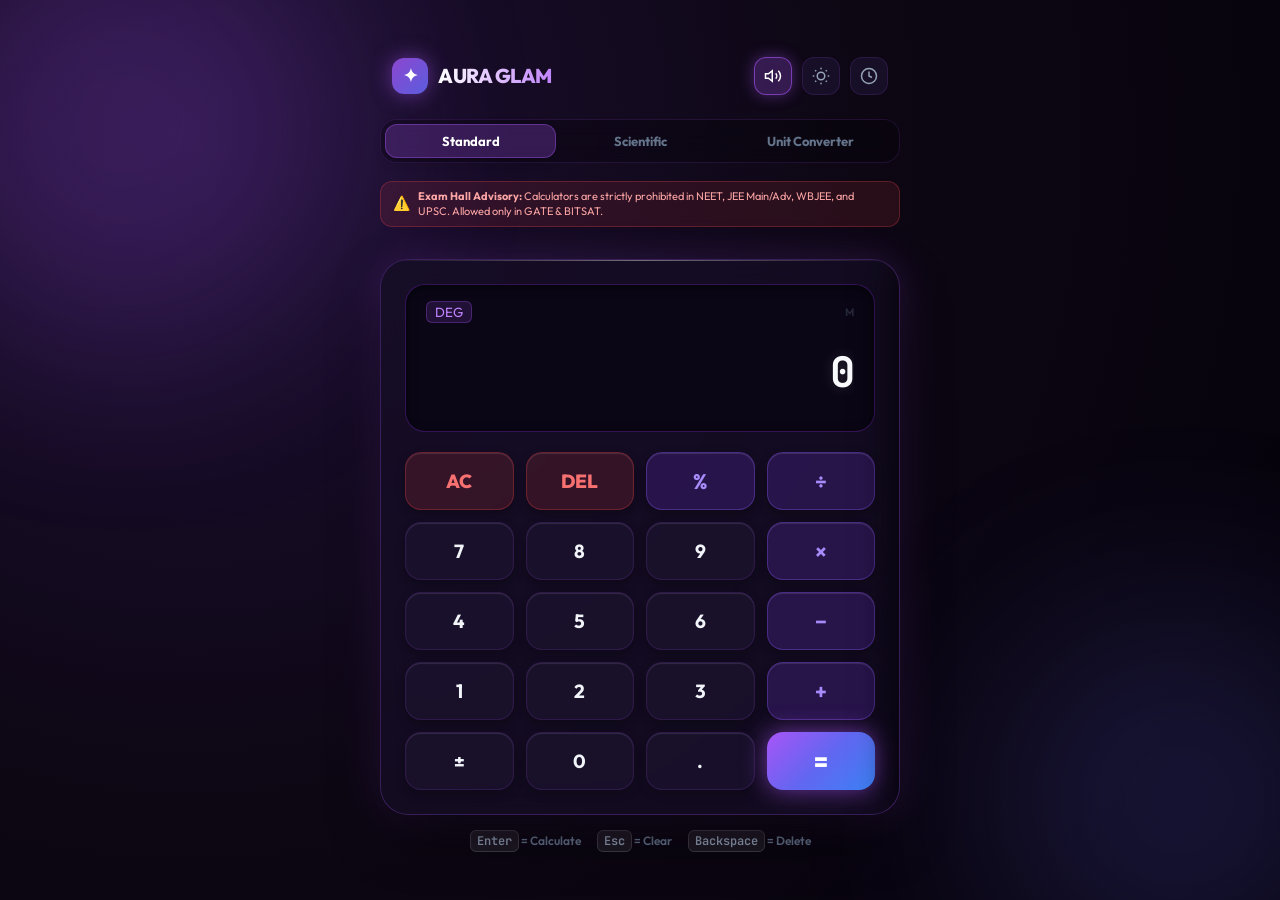
<file: calculator.html>
<!DOCTYPE html>
<html lang="en">
<head>
    <meta charset="UTF-8">
    <meta name="viewport" content="width=device-width, initial-scale=1.0">
    <title>Aura Glamour Calculator | Standard & Scientific</title>
    <link rel="stylesheet" href="style.css">
    <link rel="icon" href="https://cdn-icons-png.flaticon.com/512/5606/5606131.png" type="image/png">
</head>
<body data-theme="midnight">

    <!-- Ambient Glowing Orbs -->
    <div class="ambient-glow glow-1"></div>
    <div class="ambient-glow glow-2"></div>

    <div class="app-container" id="appContainer">
        
        <!-- Top Bar Navigation & Tools -->
        <header class="top-bar">
            <a href="index.html" class="brand-badge" title="Back to Portal">
                <div class="brand-icon">✦</div>
                <div>
                    <h1 class="brand-title">AURA GLAM</h1>
                </div>
            </a>

            <div class="top-actions">
                <!-- Sound Synthesizer Toggle -->
                <button id="soundToggleBtn" class="icon-btn active" onclick="toggleSound()" title="Toggle Synthesizer Audio Feedback">
                    <svg width="18" height="18" viewBox="0 0 24 24" fill="none" stroke="currentColor" stroke-width="2"><path d="M11 5L6 9H2v6h4l5 4V5z"/><path d="M19.07 4.93a10 10 0 0 1 0 14.14M15.54 8.46a5 5 0 0 1 0 7.07"/></svg>
                </button>

                <!-- Theme Selector Dropdown -->
                <div class="theme-picker" id="themePickerContainer">
                    <button id="themeToggleBtn" class="icon-btn" onclick="toggleThemeDropdown()" title="Switch Luxury Theme">
                        <svg width="18" height="18" viewBox="0 0 24 24" fill="none" stroke="currentColor" stroke-width="2"><circle cx="12" cy="12" r="5"/><path d="M12 1v2M12 21v2M4.22 4.22l1.42 1.42M18.36 18.36l1.42 1.42M1 12h2M21 12h2M4.22 19.78l1.42-1.42M18.36 5.64l1.42-1.42"/></svg>
                    </button>
                    <div class="theme-dropdown" id="themeDropdown">
                        <button class="theme-option" onclick="setTheme('midnight')">
                            <span class="theme-dot" style="background: #a855f7;"></span> Midnight Luxe
                        </button>
                        <button class="theme-option" onclick="setTheme('aurora')">
                            <span class="theme-dot" style="background: #38bdf8;"></span> Aurora Glass
                        </button>
                        <button class="theme-option" onclick="setTheme('rosegold')">
                            <span class="theme-dot" style="background: #fb7185;"></span> Rose Gold Luxe
                        </button>
                        <button class="theme-option" onclick="setTheme('matrix')">
                            <span class="theme-dot" style="background: #10b981;"></span> Quantum Matrix
                        </button>
                    </div>
                </div>

                <!-- History Drawer Toggle -->
                <button id="historyToggleBtn" class="icon-btn" onclick="toggleHistoryDrawer()" title="Calculation History">
                    <svg width="18" height="18" viewBox="0 0 24 24" fill="none" stroke="currentColor" stroke-width="2"><circle cx="12" cy="12" r="10"/><polyline points="12 6 12 12 16 14"/></svg>
                </button>
            </div>
        </header>

        <!-- Mode Selector Tabs -->
        <nav class="mode-tabs">
            <button id="tabStandard" class="tab-btn active" onclick="switchMode('standard')">Standard</button>
            <button id="tabScientific" class="tab-btn" onclick="switchMode('scientific')">Scientific</button>
            <button id="tabConverter" class="tab-btn" onclick="switchMode('converter')">Unit Converter</button>
        </nav>

        <!-- Exam Prohibition Attention Banner -->
        <div style="margin: 0 0 14px; padding: 7px 12px; background: rgba(239, 68, 68, 0.12); border: 1px solid rgba(239, 68, 68, 0.28); border-radius: 12px; font-size: 11px; color: #fca5a5; display: flex; align-items: center; gap: 8px; line-height: 1.4;">
            <span style="font-size: 14px;">⚠️</span>
            <span><strong>Exam Hall Advisory:</strong> Calculators are strictly prohibited in NEET, JEE Main/Adv, WBJEE, and UPSC. Allowed only in GATE & BITSAT.</span>
        </div>

        <!-- Calculator Main Glass Card -->
        <main class="calculator-card">
            
            <!-- LCD/OLED Display Screen -->
            <section class="display-panel" aria-label="Calculator Display">
                <div class="display-meta">
                    <button id="angleBadge" class="angle-badge" onclick="toggleAngleMode()">DEG</button>
                    <div class="memory-badges">
                        <span id="memIndicator" class="mem-indicator">M</span>
                    </div>
                </div>
                
                <div id="displayTape" class="display-tape"></div>
                <div id="displayMain" class="display-main" aria-live="polite">0</div>
                <div id="displayPreview" class="display-live-preview"></div>
            </section>

            <!-- Scientific Keypad (Expandable) -->
            <div id="scientificGrid" class="scientific-grid hidden">
                <button class="calc-btn fn-btn" onclick="appendFunction('sin')">sin</button>
                <button class="calc-btn fn-btn" onclick="appendFunction('cos')">cos</button>
                <button class="calc-btn fn-btn" onclick="appendFunction('tan')">tan</button>
                <button class="calc-btn fn-btn" onclick="appendFunction('log')">log</button>
                <button class="calc-btn fn-btn" onclick="appendFunction('ln')">ln</button>

                <button class="calc-btn fn-btn" onclick="appendFunction('sqrt')">√x</button>
                <button class="calc-btn fn-btn" onclick="appendFunction('sqr')">x²</button>
                <button class="calc-btn fn-btn" onclick="appendFunction('power')">xʸ</button>
                <button class="calc-btn fn-btn" onclick="appendFunction('pi')">π</button>
                <button class="calc-btn fn-btn" onclick="appendFunction('e')">e</button>

                <button class="calc-btn fn-btn" onclick="appendValue('(')">(</button>
                <button class="calc-btn fn-btn" onclick="appendValue(')')">)</button>
                <button class="calc-btn fn-btn" onclick="appendFunction('fact')">n!</button>
                <button class="calc-btn fn-btn" onclick="appendFunction('abs')">|x|</button>
                <button class="calc-btn fn-btn" onclick="appendFunction('inv')">1/x</button>

                <button class="calc-btn fn-btn" onclick="handleMemory('MC')">MC</button>
                <button class="calc-btn fn-btn" onclick="handleMemory('MR')">MR</button>
                <button class="calc-btn fn-btn" onclick="handleMemory('M+')">M+</button>
                <button class="calc-btn fn-btn" onclick="handleMemory('M-')">M-</button>
                <button class="calc-btn fn-btn" onclick="handleMemory('MS')">MS</button>
            </div>

            <!-- Standard Keypad -->
            <div id="standardGrid" class="keypad-grid">
                <button id="btn-ac" class="calc-btn danger-btn" onclick="clearAll()">AC</button>
                <button id="btn-del" class="calc-btn danger-btn" onclick="deleteLast()">DEL</button>
                <button id="btn-mod" class="calc-btn op-btn" onclick="appendValue('%')">%</button>
                <button id="btn-div" class="calc-btn op-btn" onclick="appendValue('/')">÷</button>

                <button id="btn-7" class="calc-btn num-btn" onclick="appendValue('7')">7</button>
                <button id="btn-8" class="calc-btn num-btn" onclick="appendValue('8')">8</button>
                <button id="btn-9" class="calc-btn num-btn" onclick="appendValue('9')">9</button>
                <button id="btn-mult" class="calc-btn op-btn" onclick="appendValue('*')">×</button>

                <button id="btn-4" class="calc-btn num-btn" onclick="appendValue('4')">4</button>
                <button id="btn-5" class="calc-btn num-btn" onclick="appendValue('5')">5</button>
                <button id="btn-6" class="calc-btn num-btn" onclick="appendValue('6')">6</button>
                <button id="btn-minus" class="calc-btn op-btn" onclick="appendValue('-')">−</button>

                <button id="btn-1" class="calc-btn num-btn" onclick="appendValue('1')">1</button>
                <button id="btn-2" class="calc-btn num-btn" onclick="appendValue('2')">2</button>
                <button id="btn-3" class="calc-btn num-btn" onclick="appendValue('3')">3</button>
                <button id="btn-plus" class="calc-btn op-btn" onclick="appendValue('+')">+</button>

                <button id="btn-sign" class="calc-btn num-btn" onclick="toggleSign()">±</button>
                <button id="btn-0" class="calc-btn num-btn" onclick="appendValue('0')">0</button>
                <button id="btn-dot" class="calc-btn num-btn" onclick="appendValue('.')">.</button>
                <button id="btn-equals" class="calc-btn equals-btn" onclick="calculate()">=</button>
            </div>

            <!-- Unit Converter Panel -->
            <div id="converterPanel" class="converter-panel">
                <div class="converter-select-row">
                    <select id="convType" class="custom-select" onchange="updateConverterUnits(); runConversion('from');">
                        <option value="length">📏 Length</option>
                        <option value="weight">⚖️ Weight & Mass</option>
                        <option value="temperature">🌡️ Temperature</option>
                        <option value="data">💾 Digital Storage</option>
                        <option value="speed">🚀 Speed</option>
                    </select>
                </div>

                <div class="converter-card-box">
                    <label class="converter-label" for="convInputFrom">From</label>
                    <select id="convUnitFrom" class="custom-select" onchange="runConversion('from')"></select>
                    <div class="converter-input-wrap">
                        <input type="number" id="convInputFrom" class="converter-input" value="1" oninput="runConversion('from')" placeholder="0">
                    </div>
                </div>

                <div style="text-align: center; color: var(--text-accent); font-size: 20px;">⇅</div>

                <div class="converter-card-box">
                    <label class="converter-label" for="convInputTo">To</label>
                    <select id="convUnitTo" class="custom-select" onchange="runConversion('from')"></select>
                    <div class="converter-input-wrap">
                        <input type="number" id="convInputTo" class="converter-input" value="1000" oninput="runConversion('to')" placeholder="0">
                    </div>
                </div>
            </div>

            <!-- Calculation History Slide-out Drawer -->
            <aside id="historyDrawer" class="history-drawer" aria-label="Calculation History">
                <div class="history-header">
                    <div class="history-title">
                        <svg width="18" height="18" viewBox="0 0 24 24" fill="none" stroke="currentColor" stroke-width="2"><circle cx="12" cy="12" r="10"/><polyline points="12 6 12 12 16 14"/></svg>
                        History
                    </div>
                    <button class="icon-btn" onclick="toggleHistoryDrawer(false)" title="Close History">✕</button>
                </div>
                <div id="historyList" class="history-list"></div>
                <button class="clear-hist-btn" onclick="clearHistory()">Clear History</button>
            </aside>

        </main>

        <!-- Keyboard Shortcuts Hint Footer -->
        <footer class="shortcuts-bar">
            <span><span class="kbd-badge">Enter</span> = Calculate</span>
            <span><span class="kbd-badge">Esc</span> = Clear</span>
            <span><span class="kbd-badge">Backspace</span> = Delete</span>
        </footer>

    </div>

    <script src="script.js"></script>
</body>
</html>
</file>
<file: style.css>
/* ==========================================================================
   GLAMOUR CALCULATOR DESIGN SYSTEM
   Styles for the Ultimate Standard & Scientific Glamour Calculator
   ========================================================================== */

@import url('https://fonts.googleapis.com/css2?family=Outfit:wght@300;400;500;600;700;800;900&family=JetBrains+Mono:wght@400;500;600;700;800&family=Playfair+Display:ital,wght@0,600;1,600&display=swap');

:root {
    /* DEFAULT THEME: Midnight Cyber Lux */
    --bg-gradient: radial-gradient(circle at 15% 15%, #1e1035 0%, #0d0714 50%, #05020a 100%);
    --calc-bg: rgba(22, 14, 38, 0.75);
    --calc-border: rgba(168, 85, 247, 0.25);
    --calc-shadow: 0 25px 60px -15px rgba(0, 0, 0, 0.8), 0 0 40px rgba(168, 85, 247, 0.2);
    --calc-glow: 0 0 30px rgba(139, 92, 246, 0.3);
    
    --display-bg: rgba(10, 6, 20, 0.85);
    --display-border: rgba(147, 51, 234, 0.3);
    --text-primary: #f8fafc;
    --text-secondary: #94a3b8;
    --text-muted: #64748b;
    --text-accent: #c084fc;
    
    --btn-num-bg: rgba(30, 20, 50, 0.65);
    --btn-num-text: #f1f5f9;
    --btn-num-hover: rgba(55, 35, 90, 0.85);
    --btn-num-border: rgba(168, 85, 247, 0.15);
    
    --btn-op-bg: rgba(124, 58, 237, 0.2);
    --btn-op-text: #a78bfa;
    --btn-op-hover: rgba(124, 58, 237, 0.45);
    --btn-op-border: rgba(139, 92, 246, 0.35);
    
    --btn-fn-bg: rgba(15, 23, 42, 0.6);
    --btn-fn-text: #38bdf8;
    --btn-fn-hover: rgba(56, 189, 248, 0.2);
    --btn-fn-border: rgba(56, 189, 248, 0.25);
    
    --btn-danger-bg: rgba(239, 68, 68, 0.15);
    --btn-danger-text: #f87171;
    --btn-danger-hover: rgba(239, 68, 68, 0.35);
    --btn-danger-border: rgba(239, 68, 68, 0.3);
    
    --btn-equals-bg: linear-gradient(135deg, #a855f7 0%, #6366f1 50%, #3b82f6 100%);
    --btn-equals-text: #ffffff;
    --btn-equals-hover: linear-gradient(135deg, #c084fc 0%, #818cf8 50%, #60a5fa 100%);
    --btn-equals-glow: 0 0 25px rgba(168, 85, 247, 0.6);
    
    --glass-blur: blur(20px);
    --card-radius: 28px;
    --btn-radius: 16px;
    --accent-glow-rgb: 168, 85, 247;
}

/* THEME: Aurora Glass */
[data-theme="aurora"] {
    --bg-gradient: radial-gradient(circle at 80% 20%, #0c2d48 0%, #145da0 40%, #0e1e2d 100%);
    --calc-bg: rgba(255, 255, 255, 0.08);
    --calc-border: rgba(255, 255, 255, 0.25);
    --calc-shadow: 0 30px 60px -12px rgba(0, 0, 0, 0.6), 0 0 50px rgba(56, 189, 248, 0.25);
    --calc-glow: 0 0 40px rgba(45, 212, 191, 0.3);
    
    --display-bg: rgba(15, 23, 42, 0.7);
    --display-border: rgba(56, 189, 248, 0.3);
    --text-primary: #ffffff;
    --text-secondary: #cbd5e1;
    --text-muted: #94a3b8;
    --text-accent: #38bdf8;
    
    --btn-num-bg: rgba(255, 255, 255, 0.07);
    --btn-num-text: #f8fafc;
    --btn-num-hover: rgba(255, 255, 255, 0.18);
    --btn-num-border: rgba(255, 255, 255, 0.12);
    
    --btn-op-bg: rgba(45, 212, 191, 0.18);
    --btn-op-text: #2dd4bf;
    --btn-op-hover: rgba(45, 212, 191, 0.35);
    --btn-op-border: rgba(45, 212, 191, 0.3);
    
    --btn-fn-bg: rgba(56, 189, 248, 0.15);
    --btn-fn-text: #7dd3fc;
    --btn-fn-hover: rgba(56, 189, 248, 0.3);
    --btn-fn-border: rgba(56, 189, 248, 0.25);
    
    --btn-danger-bg: rgba(244, 63, 94, 0.18);
    --btn-danger-text: #fb7185;
    --btn-danger-hover: rgba(244, 63, 94, 0.35);
    --btn-danger-border: rgba(244, 63, 94, 0.3);
    
    --btn-equals-bg: linear-gradient(135deg, #06b6d4 0%, #3b82f6 50%, #6366f1 100%);
    --btn-equals-text: #ffffff;
    --btn-equals-hover: linear-gradient(135deg, #22d3ee 0%, #60a5fa 50%, #818cf8 100%);
    --btn-equals-glow: 0 0 30px rgba(6, 182, 212, 0.6);
    --accent-glow-rgb: 45, 212, 191;
}

/* THEME: Rose Gold Luxe */
[data-theme="rosegold"] {
    --bg-gradient: radial-gradient(circle at 50% 10%, #2b181e 0%, #190e12 50%, #0d0507 100%);
    --calc-bg: rgba(38, 20, 26, 0.8);
    --calc-border: rgba(244, 114, 182, 0.3);
    --calc-shadow: 0 30px 60px -12px rgba(0, 0, 0, 0.8), 0 0 45px rgba(251, 146, 60, 0.2);
    --calc-glow: 0 0 35px rgba(244, 114, 182, 0.3);
    
    --display-bg: rgba(20, 10, 14, 0.9);
    --display-border: rgba(244, 114, 182, 0.35);
    --text-primary: #fff1f2;
    --text-secondary: #fecdd3;
    --text-muted: #9f737e;
    --text-accent: #fb7185;
    
    --btn-num-bg: rgba(50, 25, 35, 0.65);
    --btn-num-text: #fff1f2;
    --btn-num-hover: rgba(85, 40, 58, 0.85);
    --btn-num-border: rgba(244, 114, 182, 0.18);
    
    --btn-op-bg: rgba(251, 113, 133, 0.2);
    --btn-op-text: #fda4af;
    --btn-op-hover: rgba(251, 113, 133, 0.4);
    --btn-op-border: rgba(251, 113, 133, 0.35);
    
    --btn-fn-bg: rgba(251, 146, 60, 0.15);
    --btn-fn-text: #fdba74;
    --btn-fn-hover: rgba(251, 146, 60, 0.3);
    --btn-fn-border: rgba(251, 146, 60, 0.25);
    
    --btn-danger-bg: rgba(225, 29, 72, 0.2);
    --btn-danger-text: #fda4af;
    --btn-danger-hover: rgba(225, 29, 72, 0.4);
    --btn-danger-border: rgba(225, 29, 72, 0.35);
    
    --btn-equals-bg: linear-gradient(135deg, #e11d48 0%, #f43f5e 50%, #fb923c 100%);
    --btn-equals-text: #ffffff;
    --btn-equals-hover: linear-gradient(135deg, #f43f5e 0%, #fb7185 50%, #fed7aa 100%);
    --btn-equals-glow: 0 0 30px rgba(244, 63, 94, 0.6);
    --accent-glow-rgb: 244, 114, 182;
}

/* THEME: Quantum Matrix Neon */
[data-theme="matrix"] {
    --bg-gradient: radial-gradient(circle at 50% 50%, #031c12 0%, #020f09 60%, #000503 100%);
    --calc-bg: rgba(6, 26, 17, 0.85);
    --calc-border: rgba(16, 185, 129, 0.3);
    --calc-shadow: 0 30px 60px -12px rgba(0, 0, 0, 0.9), 0 0 45px rgba(16, 185, 129, 0.25);
    --calc-glow: 0 0 40px rgba(16, 185, 129, 0.35);
    
    --display-bg: rgba(2, 15, 9, 0.92);
    --display-border: rgba(16, 185, 129, 0.4);
    --text-primary: #ecfdf5;
    --text-secondary: #6ee7b7;
    --text-muted: #059669;
    --text-accent: #34d399;
    
    --btn-num-bg: rgba(6, 40, 25, 0.6);
    --btn-num-text: #ecfdf5;
    --btn-num-hover: rgba(13, 70, 45, 0.85);
    --btn-num-border: rgba(16, 185, 129, 0.18);
    
    --btn-op-bg: rgba(16, 185, 129, 0.2);
    --btn-op-text: #6ee7b7;
    --btn-op-hover: rgba(16, 185, 129, 0.4);
    --btn-op-border: rgba(16, 185, 129, 0.35);
    
    --btn-fn-bg: rgba(20, 184, 166, 0.18);
    --btn-fn-text: #5eead4;
    --btn-fn-hover: rgba(20, 184, 166, 0.35);
    --btn-fn-border: rgba(20, 184, 166, 0.3);
    
    --btn-danger-bg: rgba(239, 68, 68, 0.2);
    --btn-danger-text: #fca5a5;
    --btn-danger-hover: rgba(239, 68, 68, 0.4);
    --btn-danger-border: rgba(239, 68, 68, 0.35);
    
    --btn-equals-bg: linear-gradient(135deg, #059669 0%, #10b981 50%, #14b8a6 100%);
    --btn-equals-text: #022c22;
    --btn-equals-hover: linear-gradient(135deg, #10b981 0%, #34d399 50%, #2dd4bf 100%);
    --btn-equals-glow: 0 0 30px rgba(16, 185, 129, 0.7);
    --accent-glow-rgb: 16, 185, 129;
}

/* ==========================================================================
   BASE & AMBIENT BACKGROUND
   ========================================================================== */

* {
    margin: 0;
    padding: 0;
    box-sizing: border-box;
    font-family: 'Outfit', sans-serif;
    -webkit-tap-highlight-color: transparent;
}

body {
    min-height: 100vh;
    background: var(--bg-gradient);
    background-attachment: fixed;
    color: var(--text-primary);
    display: flex;
    flex-direction: column;
    align-items: center;
    justify-content: center;
    padding: 24px 16px;
    overflow-x: hidden;
    position: relative;
    transition: background 0.6s cubic-bezier(0.16, 1, 0.3, 1);
}

/* Animated Ambient Glow Spheres */
.ambient-glow {
    position: fixed;
    border-radius: 50%;
    filter: blur(100px);
    z-index: 0;
    pointer-events: none;
    opacity: 0.6;
    animation: floatAmbient 18s ease-in-out infinite alternate;
}

.glow-1 {
    width: 450px;
    height: 450px;
    background: rgba(var(--accent-glow-rgb), 0.35);
    top: -100px;
    left: -100px;
}

.glow-2 {
    width: 400px;
    height: 400px;
    background: rgba(99, 102, 241, 0.3);
    bottom: -100px;
    right: -100px;
    animation-delay: -9s;
}

@keyframes floatAmbient {
    0% { transform: translate(0, 0) scale(1); }
    50% { transform: translate(60px, 40px) scale(1.15); }
    100% { transform: translate(-40px, 60px) scale(0.9); }
}

/* ==========================================================================
   HEADER & CONTROLS NAV
   ========================================================================== */

.app-container {
    width: 100%;
    max-width: 520px;
    z-index: 10;
    position: relative;
    display: flex;
    flex-direction: column;
    gap: 18px;
}

.app-container.scientific-mode {
    max-width: 760px;
}

.top-bar {
    display: flex;
    align-items: center;
    justify-content: space-between;
    padding: 6px 12px;
}

.brand-badge {
    display: flex;
    align-items: center;
    gap: 10px;
    text-decoration: none;
}

.brand-icon {
    width: 36px;
    height: 36px;
    border-radius: 12px;
    background: linear-gradient(135deg, rgba(var(--accent-glow-rgb), 0.8), rgba(99, 102, 241, 0.9));
    display: flex;
    align-items: center;
    justify-content: center;
    font-weight: 800;
    font-size: 18px;
    color: #fff;
    box-shadow: 0 0 20px rgba(var(--accent-glow-rgb), 0.5);
}

.brand-title {
    font-size: 20px;
    font-weight: 800;
    letter-spacing: -0.5px;
    background: linear-gradient(to right, #ffffff, var(--text-accent));
    -webkit-background-clip: text;
    -webkit-text-fill-color: transparent;
}

.top-actions {
    display: flex;
    align-items: center;
    gap: 10px;
}

.icon-btn {
    background: var(--btn-num-bg);
    border: 1px solid var(--btn-num-border);
    color: var(--text-secondary);
    width: 38px;
    height: 38px;
    border-radius: 12px;
    display: flex;
    align-items: center;
    justify-content: center;
    cursor: pointer;
    backdrop-filter: var(--glass-blur);
    transition: all 0.25s cubic-bezier(0.16, 1, 0.3, 1);
    position: relative;
}

.icon-btn:hover {
    background: var(--btn-num-hover);
    color: var(--text-primary);
    transform: translateY(-2px);
    box-shadow: 0 5px 15px rgba(0, 0, 0, 0.3);
}

.icon-btn.active {
    background: rgba(var(--accent-glow-rgb), 0.25);
    border-color: rgba(var(--accent-glow-rgb), 0.6);
    color: #ffffff;
    box-shadow: 0 0 15px rgba(var(--accent-glow-rgb), 0.4);
}

/* Theme Dropdown */
.theme-picker {
    position: relative;
}

.theme-dropdown {
    position: absolute;
    top: calc(100% + 8px);
    right: 0;
    background: var(--display-bg);
    border: 1px solid var(--calc-border);
    border-radius: 16px;
    padding: 8px;
    display: none;
    flex-direction: column;
    gap: 6px;
    min-width: 170px;
    z-index: 100;
    backdrop-filter: blur(25px);
    box-shadow: 0 15px 35px rgba(0, 0, 0, 0.6);
    animation: fadeInScale 0.2s cubic-bezier(0.16, 1, 0.3, 1);
}

.theme-dropdown.show {
    display: flex;
}

.theme-option {
    display: flex;
    align-items: center;
    gap: 10px;
    padding: 8px 12px;
    border-radius: 10px;
    background: transparent;
    border: none;
    color: var(--text-secondary);
    font-size: 13px;
    font-weight: 600;
    cursor: pointer;
    transition: 0.2s;
    text-align: left;
    width: 100%;
}

.theme-option:hover {
    background: rgba(255, 255, 255, 0.1);
    color: var(--text-primary);
}

.theme-dot {
    width: 12px;
    height: 12px;
    border-radius: 50%;
}

/* Tab Selector */
.mode-tabs {
    display: flex;
    background: rgba(0, 0, 0, 0.25);
    padding: 4px;
    border-radius: 16px;
    border: 1px solid var(--btn-num-border);
    backdrop-filter: blur(10px);
}

.tab-btn {
    flex: 1;
    padding: 8px 16px;
    border-radius: 12px;
    background: transparent;
    border: none;
    color: var(--text-muted);
    font-size: 13px;
    font-weight: 700;
    cursor: pointer;
    transition: all 0.25s ease;
    display: flex;
    align-items: center;
    justify-content: center;
    gap: 6px;
}

.tab-btn.active {
    background: rgba(var(--accent-glow-rgb), 0.25);
    color: #ffffff;
    border: 1px solid rgba(var(--accent-glow-rgb), 0.4);
    box-shadow: 0 4px 12px rgba(0, 0, 0, 0.2);
}

/* ==========================================================================
   CALCULATOR CARD
   ========================================================================== */

.calculator-card {
    background: var(--calc-bg);
    border: 1px solid var(--calc-border);
    border-radius: var(--card-radius);
    padding: 24px;
    box-shadow: var(--calc-shadow);
    backdrop-filter: var(--glass-blur);
    display: flex;
    flex-direction: column;
    gap: 20px;
    transition: all 0.4s cubic-bezier(0.16, 1, 0.3, 1);
    position: relative;
    overflow: hidden;
}

.calculator-card::before {
    content: '';
    position: absolute;
    top: 0;
    left: 0;
    right: 0;
    height: 1px;
    background: linear-gradient(90deg, transparent, rgba(255, 255, 255, 0.4), transparent);
}

/* ==========================================================================
   DISPLAY SCREEN
   ========================================================================== */

.display-panel {
    background: var(--display-bg);
    border: 1px solid var(--display-border);
    border-radius: 20px;
    padding: 16px 20px;
    display: flex;
    flex-direction: column;
    justify-content: space-between;
    min-height: 140px;
    box-shadow: inset 0 2px 10px rgba(0, 0, 0, 0.6);
    position: relative;
    overflow: hidden;
}

.display-meta {
    display: flex;
    align-items: center;
    justify-content: space-between;
    font-size: 11px;
    font-weight: 700;
    color: var(--text-muted);
    letter-spacing: 0.5px;
    text-transform: uppercase;
}

.angle-badge {
    padding: 2px 8px;
    border-radius: 6px;
    background: rgba(var(--accent-glow-rgb), 0.15);
    color: var(--text-accent);
    cursor: pointer;
    transition: 0.2s;
    border: 1px solid rgba(var(--accent-glow-rgb), 0.3);
}

.angle-badge:hover {
    background: rgba(var(--accent-glow-rgb), 0.3);
}

.memory-badges {
    display: flex;
    gap: 6px;
}

.mem-indicator {
    opacity: 0.3;
    transition: 0.2s;
}

.mem-indicator.active {
    opacity: 1;
    color: #10b981;
    text-shadow: 0 0 8px rgba(16, 185, 129, 0.6);
}

.display-tape {
    font-family: 'JetBrains Mono', monospace;
    font-size: 14px;
    font-weight: 500;
    color: var(--text-secondary);
    min-height: 22px;
    text-align: right;
    overflow-x: auto;
    white-space: nowrap;
    scrollbar-width: none;
    margin-top: 4px;
}
.display-tape::-webkit-scrollbar { display: none; }

.display-main {
    font-family: 'JetBrains Mono', monospace;
    font-size: 42px;
    font-weight: 700;
    color: var(--text-primary);
    text-align: right;
    overflow-x: auto;
    white-space: nowrap;
    scrollbar-width: none;
    letter-spacing: -1px;
    line-height: 1.1;
    text-shadow: 0 0 15px rgba(255, 255, 255, 0.15);
    transition: font-size 0.2s ease;
}
.display-main::-webkit-scrollbar { display: none; }

.display-live-preview {
    font-family: 'JetBrains Mono', monospace;
    font-size: 15px;
    font-weight: 600;
    color: var(--text-accent);
    text-align: right;
    min-height: 20px;
    opacity: 0.85;
}

/* ==========================================================================
   BUTTON KEYPADS
   ========================================================================== */

.keypad-grid {
    display: grid;
    grid-template-columns: repeat(4, 1fr);
    gap: 12px;
}

.scientific-grid {
    display: grid;
    grid-template-columns: repeat(5, 1fr);
    gap: 10px;
    margin-bottom: 12px;
    animation: fadeInDown 0.3s cubic-bezier(0.16, 1, 0.3, 1);
}

.scientific-grid.hidden {
    display: none;
}

/* Glamour Calculator Buttons */
.calc-btn {
    height: 58px;
    border-radius: var(--btn-radius);
    border: 1px solid transparent;
    font-size: 19px;
    font-weight: 700;
    cursor: pointer;
    position: relative;
    overflow: hidden;
    display: flex;
    align-items: center;
    justify-content: center;
    user-select: none;
    transition: transform 0.1s cubic-bezier(0.4, 0, 0.2, 1), 
                box-shadow 0.2s ease, 
                background 0.2s ease, 
                border-color 0.2s ease;
    box-shadow: 0 4px 10px rgba(0, 0, 0, 0.25), inset 0 1px 1px rgba(255, 255, 255, 0.12);
}

.calc-btn:active, .calc-btn.pressed {
    transform: scale(0.92) translateY(2px);
    box-shadow: inset 0 2px 6px rgba(0, 0, 0, 0.4);
}

.calc-btn.num-btn {
    background: var(--btn-num-bg);
    color: var(--btn-num-text);
    border-color: var(--btn-num-border);
}

.calc-btn.num-btn:hover {
    background: var(--btn-num-hover);
    box-shadow: 0 6px 16px rgba(0, 0, 0, 0.35);
}

.calc-btn.op-btn {
    background: var(--btn-op-bg);
    color: var(--btn-op-text);
    border-color: var(--btn-op-border);
    font-size: 21px;
}

.calc-btn.op-btn:hover {
    background: var(--btn-op-hover);
    box-shadow: 0 0 15px rgba(var(--accent-glow-rgb), 0.35);
}

.calc-btn.fn-btn {
    background: var(--btn-fn-bg);
    color: var(--btn-fn-text);
    border-color: var(--btn-fn-border);
    font-size: 15px;
    font-weight: 600;
    height: 48px;
}

.calc-btn.fn-btn:hover {
    background: var(--btn-fn-hover);
    box-shadow: 0 0 12px rgba(56, 189, 248, 0.3);
}

.calc-btn.danger-btn {
    background: var(--btn-danger-bg);
    color: var(--btn-danger-text);
    border-color: var(--btn-danger-border);
    font-weight: 800;
}

.calc-btn.danger-btn:hover {
    background: var(--btn-danger-hover);
    box-shadow: 0 0 15px rgba(239, 68, 68, 0.4);
}

.calc-btn.equals-btn {
    background: var(--btn-equals-bg);
    color: var(--btn-equals-text);
    border: none;
    box-shadow: var(--btn-equals-glow);
    font-size: 24px;
    font-weight: 900;
}

.calc-btn.equals-btn:hover {
    background: var(--btn-equals-hover);
    box-shadow: 0 0 35px rgba(var(--accent-glow-rgb), 0.85);
    transform: translateY(-2px);
}

.calc-btn.span-2 {
    grid-column: span 2;
}

/* Touch Ripple Effect */
.calc-btn::after {
    content: "";
    position: absolute;
    width: 100%;
    height: 100%;
    top: 0;
    left: 0;
    pointer-events: none;
    background-image: radial-gradient(circle, #fff 10%, transparent 10.01%);
    background-repeat: no-repeat;
    background-position: 50%;
    transform: scale(10, 10);
    opacity: 0;
    transition: transform .5s, opacity 1s;
}

.calc-btn:active::after {
    transform: scale(0, 0);
    opacity: 0.3;
    transition: 0s;
}

/* ==========================================================================
   CONVERTER PANEL
   ========================================================================== */

.converter-panel {
    display: none;
    flex-direction: column;
    gap: 16px;
    animation: fadeIn 0.3s ease;
}

.converter-panel.active {
    display: flex;
}

.converter-select-row {
    display: flex;
    gap: 10px;
}

.custom-select {
    flex: 1;
    background: var(--display-bg);
    border: 1px solid var(--calc-border);
    border-radius: 14px;
    padding: 10px 14px;
    color: var(--text-primary);
    font-weight: 600;
    font-size: 14px;
    outline: none;
    cursor: pointer;
    backdrop-filter: blur(10px);
}

.custom-select option {
    background: #0f172a;
    color: #ffffff;
}

.converter-card-box {
    background: var(--display-bg);
    border: 1px solid var(--display-border);
    border-radius: 18px;
    padding: 16px;
    display: flex;
    flex-direction: column;
    gap: 8px;
}

.converter-label {
    font-size: 12px;
    font-weight: 700;
    color: var(--text-muted);
    text-transform: uppercase;
}

.converter-input-wrap {
    display: flex;
    align-items: center;
    gap: 12px;
}

.converter-input {
    flex: 1;
    background: transparent;
    border: none;
    font-family: 'JetBrains Mono', monospace;
    font-size: 28px;
    font-weight: 700;
    color: var(--text-primary);
    outline: none;
}

/* ==========================================================================
   HISTORY DRAWER MODAL
   ========================================================================== */

.history-drawer {
    position: absolute;
    top: 0;
    right: 0;
    bottom: 0;
    width: 320px;
    background: var(--display-bg);
    border-left: 1px solid var(--calc-border);
    backdrop-filter: blur(30px);
    z-index: 50;
    transform: translateX(100%);
    transition: transform 0.35s cubic-bezier(0.16, 1, 0.3, 1);
    display: flex;
    flex-direction: column;
    padding: 20px;
    box-shadow: -10px 0 30px rgba(0, 0, 0, 0.6);
}

.history-drawer.open {
    transform: translateX(0);
}

.history-header {
    display: flex;
    align-items: center;
    justify-content: space-between;
    padding-bottom: 14px;
    border-bottom: 1px solid var(--calc-border);
    margin-bottom: 14px;
}

.history-title {
    font-size: 16px;
    font-weight: 800;
    color: var(--text-primary);
    display: flex;
    align-items: center;
    gap: 8px;
}

.history-list {
    flex: 1;
    overflow-y: auto;
    display: flex;
    flex-direction: column;
    gap: 12px;
    padding-right: 4px;
    scrollbar-width: thin;
    scrollbar-color: var(--calc-border) transparent;
}

.history-item {
    background: rgba(255, 255, 255, 0.04);
    border: 1px solid rgba(255, 255, 255, 0.08);
    border-radius: 14px;
    padding: 12px;
    cursor: pointer;
    transition: all 0.2s ease;
    text-align: right;
}

.history-item:hover {
    background: rgba(var(--accent-glow-rgb), 0.15);
    border-color: rgba(var(--accent-glow-rgb), 0.4);
    transform: translateY(-2px);
}

.hist-expr {
    font-family: 'JetBrains Mono', monospace;
    font-size: 13px;
    color: var(--text-muted);
    margin-bottom: 4px;
}

.hist-res {
    font-family: 'JetBrains Mono', monospace;
    font-size: 20px;
    font-weight: 700;
    color: var(--text-accent);
}

.history-empty {
    text-align: center;
    color: var(--text-muted);
    font-size: 13px;
    margin-top: 50px;
}

.clear-hist-btn {
    margin-top: 14px;
    padding: 10px;
    background: var(--btn-danger-bg);
    border: 1px solid var(--btn-danger-border);
    color: var(--btn-danger-text);
    border-radius: 12px;
    font-weight: 700;
    font-size: 13px;
    cursor: pointer;
    transition: 0.2s;
}

.clear-hist-btn:hover {
    background: var(--btn-danger-hover);
}

/* ==========================================================================
   FOOTER / SHORTCUTS HELPER
   ========================================================================== */

.shortcuts-bar {
    display: flex;
    align-items: center;
    justify-content: center;
    gap: 16px;
    font-size: 12px;
    color: var(--text-muted);
    font-weight: 600;
}

.kbd-badge {
    background: rgba(255, 255, 255, 0.08);
    border: 1px solid rgba(255, 255, 255, 0.15);
    padding: 2px 6px;
    border-radius: 6px;
    font-family: 'JetBrains Mono', monospace;
    color: var(--text-secondary);
}

/* ==========================================================================
   ANIMATIONS & KEYFRAMES
   ========================================================================== */

@keyframes fadeInScale {
    from { opacity: 0; transform: scale(0.95) translateY(-5px); }
    to { opacity: 1; transform: scale(1) translateY(0); }
}

@keyframes fadeInDown {
    from { opacity: 0; transform: translateY(-10px); }
    to { opacity: 1; transform: translateY(0); }
}

@keyframes fadeIn {
    from { opacity: 0; }
    to { opacity: 1; }
}

/* Pulse animation on calculate */
@keyframes glamPulse {
    0% { transform: scale(1); }
    50% { transform: scale(1.03); filter: brightness(1.2); }
    100% { transform: scale(1); }
}

.pulse-anim {
    animation: glamPulse 0.25s ease-out;
}

/* ==========================================================================
   RESPONSIVE DESIGN
   ========================================================================== */

@media (max-width: 600px) {
    body {
        padding: 12px 8px;
    }
    
    .calculator-card {
        padding: 18px 14px;
        border-radius: 22px;
    }
    
    .display-main {
        font-size: 32px;
    }
    
    .calc-btn {
        height: 52px;
        font-size: 17px;
    }
    
    .calc-btn.fn-btn {
        height: 42px;
        font-size: 13px;
    }
    
    .scientific-grid {
        grid-template-columns: repeat(4, 1fr);
    }
    
    .history-drawer {
        width: 100%;
    }
}

/* Compact Embedded / Floating Widget View */
@media (max-height: 750px), (max-width: 480px) {
    body {
        padding: 8px 10px;
        justify-content: flex-start;
    }
    .app-container {
        gap: 10px;
    }
    .calculator-card {
        padding: 12px 14px;
        gap: 10px;
        border-radius: 20px;
    }
    .display-panel {
        padding: 10px 14px;
        min-height: 90px;
        border-radius: 16px;
    }
    .display-main {
        font-size: 26px;
    }
    .display-tape {
        font-size: 11px;
    }
    .calc-btn {
        height: 44px;
        font-size: 15px;
        border-radius: 12px;
    }
    .calc-btn.fn-btn {
        height: 36px;
        font-size: 12px;
        border-radius: 10px;
    }
    .keypad-grid {
        gap: 8px;
    }
    .scientific-grid {
        gap: 6px;
    }
    .shortcuts-bar {
        font-size: 10px;
        gap: 8px;
    }
}
</file>
